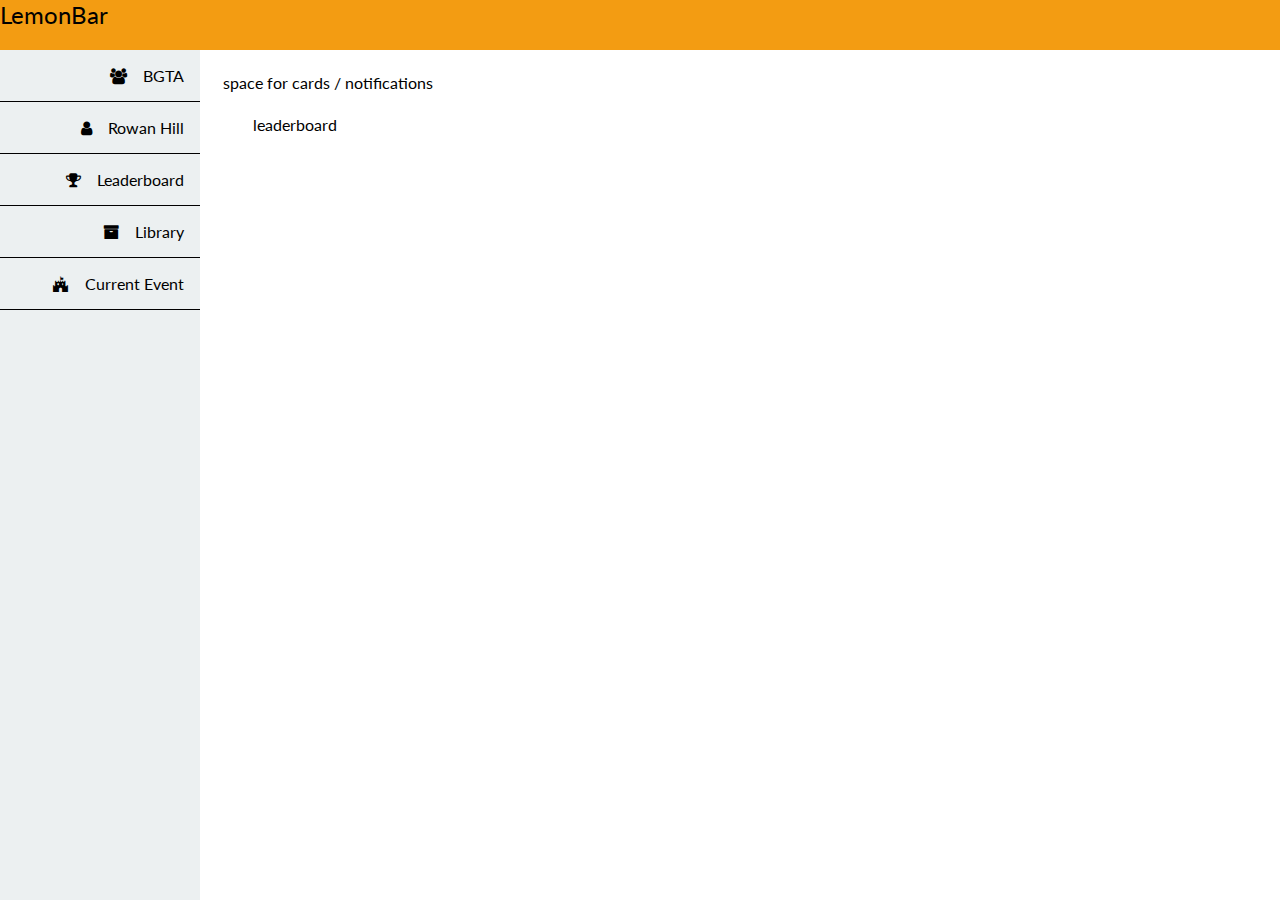
<file: views/index.html>
<!DOCTYPE html>
<html>
<head>
	<title>LemonBar v0.1.0</title>
	<script type="text/javascript" src="../static/js/lemonbar.js"></script>
	<link rel="stylesheet" type="text/css" href="../static/css/lemonbar.css">
	<link href='https://fonts.googleapis.com/css?family=Lato&subset=latin,latin-ext' rel='stylesheet' type='text/css'>
	<link rel="stylesheet" href="https://maxcdn.bootstrapcdn.com/font-awesome/4.5.0/css/font-awesome.min.css">
</head>
<body>
	<div class="nav-header">LemonBar</div>
	<div class="content">
		<div class="nav-left">
			<ul>
				<li>
					<i class="fa fa-users"></i>
					<a href="group">BGTA</a>
				</li>
				<li>
					<i class="fa fa-user"></i>
					<a href="profile">Rowan Hill</a>
				</li>
				<li>
					<i class="fa fa-trophy"></i>
					<a href="#">Leaderboard</a>
				</li>
				<li>
					<i class="fa fa-archive"></i>
					<a href="library">Library</a>
				</li>
				<li>
					<i class="fa fa-fort-awesome"></i>
					<a href="event">Current Event</a>
				</li>
			</ul>
		</div>
		<div class="content-main">
			<div class="board content-cards">
				 space for cards / notifications
			</div>
			<div class="board content-table">
				leaderboard
			</div>
		</div>
	</div>
</body>
</html>
</file>
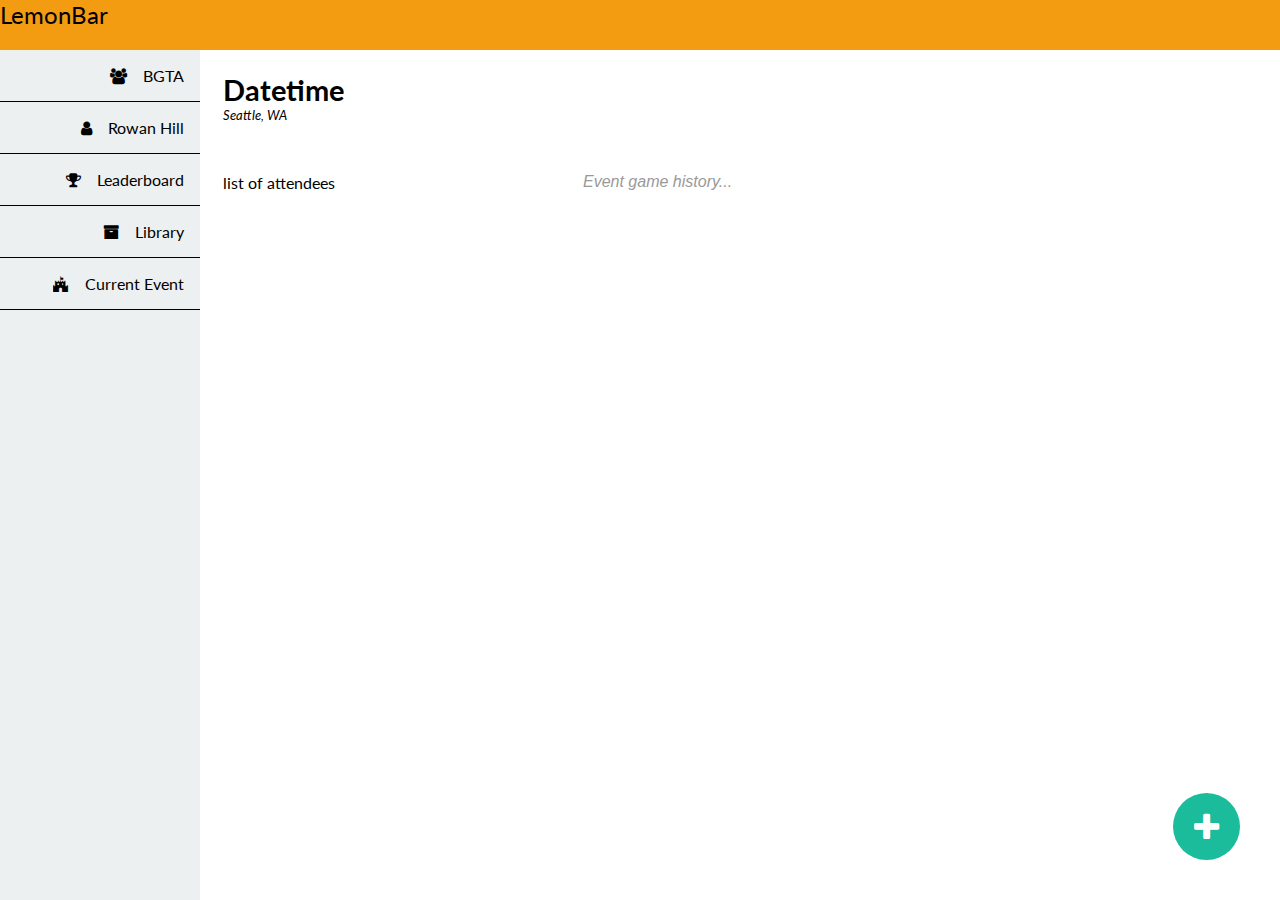
<file: views/event.html>
<!DOCTYPE html>
<html>
<head>
	<title>LemonBar v0.1.0</title>
	<script type="text/javascript" src="../static/js/lemonbar.js"></script>
	<link rel="stylesheet" type="text/css" href="../static/css/lemonbar.css">
	<link href='https://fonts.googleapis.com/css?family=Lato&subset=latin,latin-ext' rel='stylesheet' type='text/css'>
	<link rel="stylesheet" href="https://maxcdn.bootstrapcdn.com/font-awesome/4.5.0/css/font-awesome.min.css">
</head>
<body>
	<div class="content-hover content-cover"></div>
	<div class="nav-header">LemonBar</div>
	<div class="content">
		<div class="nav-left">
			<ul>
				<li>
					<i class="fa fa-users"></i>
					<a href="group">BGTA</a>
				</li>
				<li>
					<i class="fa fa-user"></i>
					<a href="profile">Rowan Hill</a>
				</li>
				<li>
					<i class="fa fa-trophy"></i>
					<a href="index">Leaderboard</a>
				</li>
				<li>
					<i class="fa fa-archive"></i>
					<a href="library">Library</a>
				</li>
				<li>
					<i class="fa fa-fort-awesome"></i>
					<a href="#">Current Event</a>
				</li>
			</ul>
		</div>
		<div class="content-main">
			<div class="content-title">
				<span class="text-title text-large">Datetime</span>
				<span class="text-accent text-small">Seattle, WA</span>
				<!-- event info (date, time, duration, location) -->
			</div>
			<div class="content-columns">
				<div class="event column-1">
					list of attendees
				</div>
				<div class="event-grid column-2-3">
					<span class="text-faint text-accent">Event game history...</span>
					<div class="content-add">
						<i class="fa fa-plus fa-2x"></i>
					</div>
				</div>
			</div>
			<div class="content-form content-hover">
				<i class="fa fa-times-circle content-form-close"></i>
				add new game to event<br>
				<div class="game-state-game">
					Game : 
					<select name="game">
						<option value="object1">Object1</option>
						<option value="object2">Object2</option>
						<option value="object3">Object3</option>
					</select>
				</div>
				<div class="game-state-players">
					Players :<br>
					<input type="checkbox" name="game_players" value="player1">Player 1</input><br>
					<input type="checkbox" name="game_players" value="player2">Player 2</input><br>
					<input type="checkbox" name="game_players" value="player3">Player 3</input><br>
				</div>
				<div class="button game-state-begin">
					Start
				</div>
			</div>
		</div>
	</div>
	<script src="https://ajax.googleapis.com/ajax/libs/jquery/2.2.0/jquery.min.js"></script>
	<script type="text/javascript" src="../static/js/event.js" defer></script>
</body>
</html>
</file>
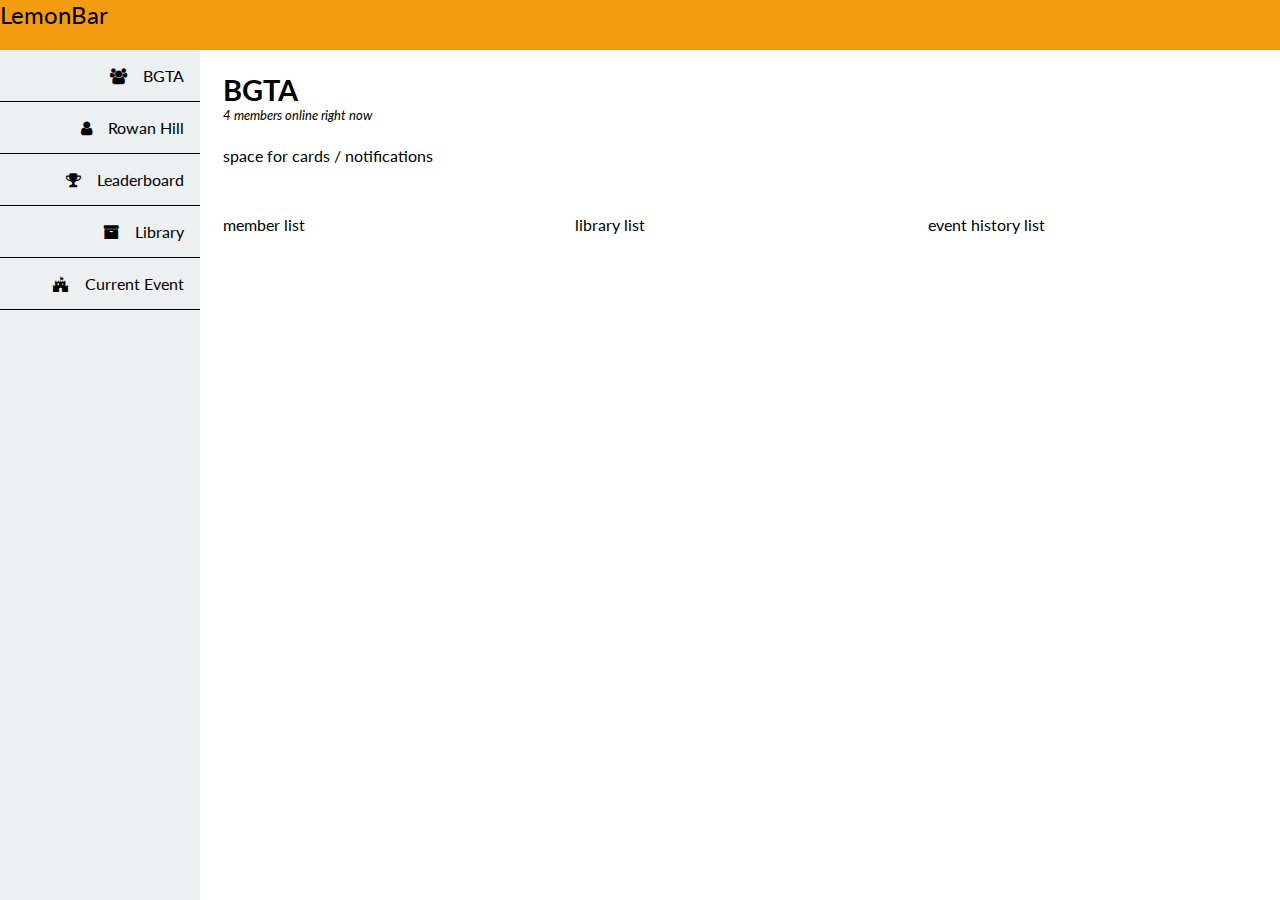
<file: views/group.html>
<!DOCTYPE html>
<html>
<head>
	<title>LemonBar v0.1.0</title>
	<script type="text/javascript" src="../static/js/lemonbar.js"></script>
	<link rel="stylesheet" type="text/css" href="../static/css/lemonbar.css">
	<link href='https://fonts.googleapis.com/css?family=Lato&subset=latin,latin-ext' rel='stylesheet' type='text/css'>
	<link rel="stylesheet" href="https://maxcdn.bootstrapcdn.com/font-awesome/4.5.0/css/font-awesome.min.css">
</head>
<body>
	<div class="nav-header">LemonBar</div>
	<div class="content">
		<div class="nav-left">
			<ul>
				<li>
					<i class="fa fa-users"></i>
					<a href="group">BGTA</a>
				</li>
				<li>
					<i class="fa fa-user"></i>
					<a href="profile">Rowan Hill</a>
				</li>
				<li>
					<i class="fa fa-trophy"></i>
					<a href="index">Leaderboard</a>
				</li>
				<li>
					<i class="fa fa-archive"></i>
					<a href="library">Library</a>
				</li>
				<li>
					<i class="fa fa-fort-awesome"></i>
					<a href="event">Current Event</a>
				</li>
			</ul>
		</div>
		<div class="content-main">
			<div class="content-title">
				<span class="text-title text-large">BGTA</span>
				<span class="text-accent text-small">4 members online right now</span>
			</div>
			<div class="content-cards">
				 space for cards / notifications
			</div>
			<div class="content-columns">
				<div class="group column-1">
					member list
				</div>
				<div class="group column-2">
					library list
				</div>
				<div class="group column-3">
					event history list
				</div>
			</div>
		</div>
	</div>
</body>
</html>
</file>
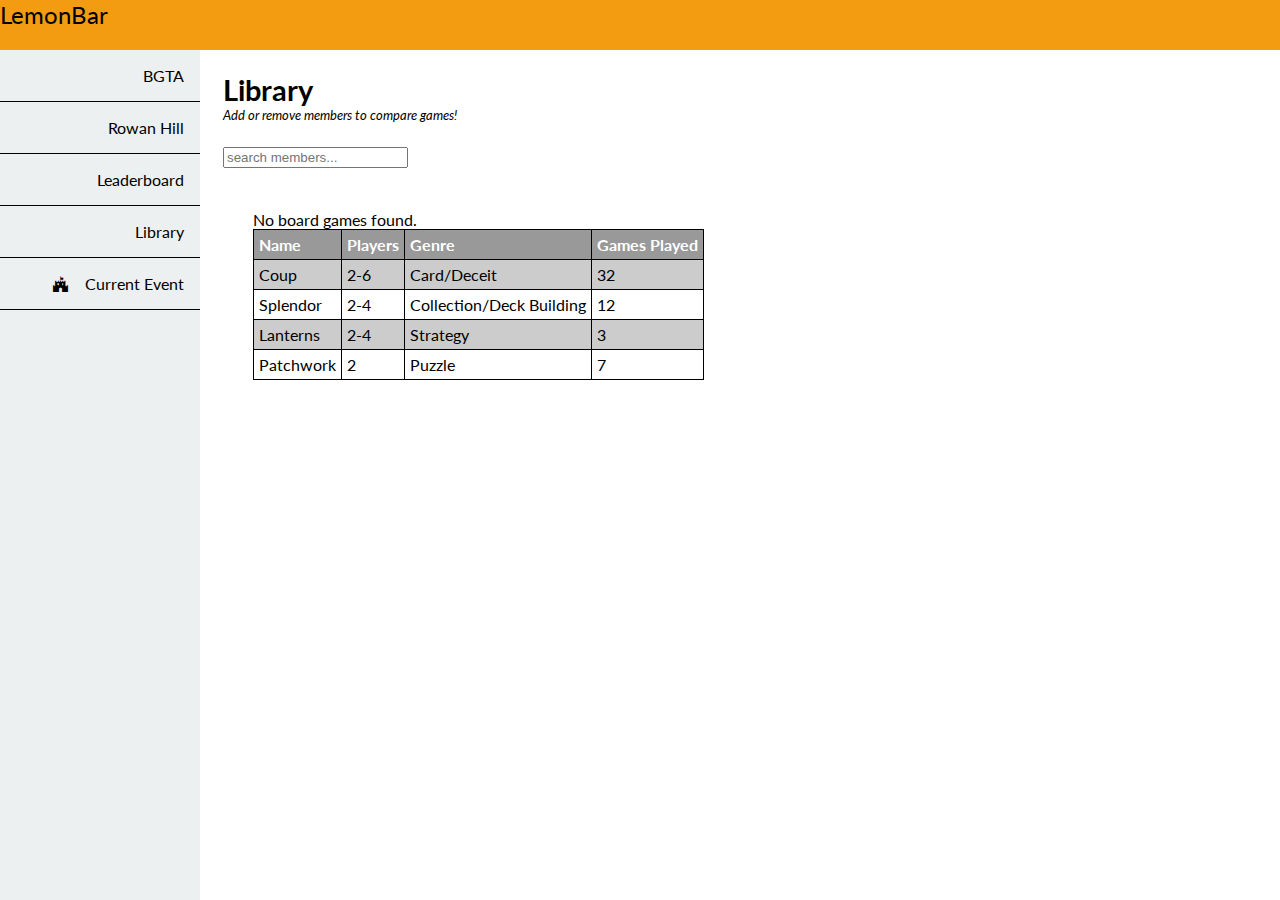
<file: views/library.html>
<!DOCTYPE html>
<html>
<head>
	<title>LemonBar v0.1.0</title>
	<link rel="stylesheet" type="text/css" href="../static/css/lemonbar.css">
	<link href='https://fonts.googleapis.com/css?family=Lato&subset=latin,latin-ext' rel='stylesheet' type='text/css'>
	<link href="https://file.myfontastic.com/TmfmM6AAkDdsE4Db6sfmMC/icons.css" rel="stylesheet">
	<link rel="stylesheet" href="https://maxcdn.bootstrapcdn.com/font-awesome/4.5.0/css/font-awesome.min.css">
</head>
<body>
	<div class="nav-header">LemonBar</div>
	<div class="content">
		<div class="nav-left">
			<ul>
				<li>
					<i class="icon-bgta-icons-meeple"></i>
					<a href="group">BGTA</a>
				</li>
				<li>
					<i class="icon-bgta-icons-profile"></i>
					<a href="profile">Rowan Hill</a>
				</li>
				<li>
					<i class="icon-bgta-icons-leaderboard"></i>
					<a href="index">Leaderboard</a>
				</li>
				<li>
					<i class="icon-bgta-icons-library"></i>
					<a href="#">Library</a>
				</li>
				<li>
					<i class="fa fa-fort-awesome"></i>
					<a href="event">Current Event</a>
				</li>
			</ul>
		</div>
		<div class="content-main">
			<div class="content-title">
				<span class="text-title text-large">Library</span>
				<span class="text-accent text-small">Add or remove members to compare games!</span>
			</div>
			<div class="content-search">
				<div>
					<!-- <form> -->
						<input class="form-input" type="text" name="player" placeholder="search members...">
					<!-- </form> -->
				</div>
				<div class="content-labels">
					<!-- <div class="content-label">player label 1<span class="close">x</span></div>
					<div class="content-label">player label 2<span class="close">x</span></div>
					<div class="content-label">player label 3<span class="close">x</span></div> -->
				</div>
			</div>
			<div class="content-table">
				<div class="error-message">No board games found.</div>
				<table>
					<tr>
						<td>Name</td>
						<td>Players</td>
						<td>Genre</td>
						<td>Games Played</td>
					</tr>
					<tr>
						<td>Coup</td>
						<td>2-6</td>
						<td>Card/Deceit</td>
						<td>32</td>
					</tr>
					<tr>
						<td>Splendor</td>
						<td>2-4</td>
						<td>Collection/Deck Building</td>
						<td>12</td>
					</tr>
					<tr>
						<td>Lanterns</td>
						<td>2-4</td>
						<td>Strategy</td>
						<td>3</td>
					</tr>
					<tr>
						<td>Patchwork</td>
						<td>2</td>
						<td>Puzzle</td>
						<td>7</td>
					</tr>
				</table>
			</div>
		</div>
	</div>
		<script src="https://ajax.googleapis.com/ajax/libs/jquery/2.2.0/jquery.min.js"></script>
		<script type="text/javascript" src="../static/js/library.js" defer></script>
	</body>
</html>
</file>
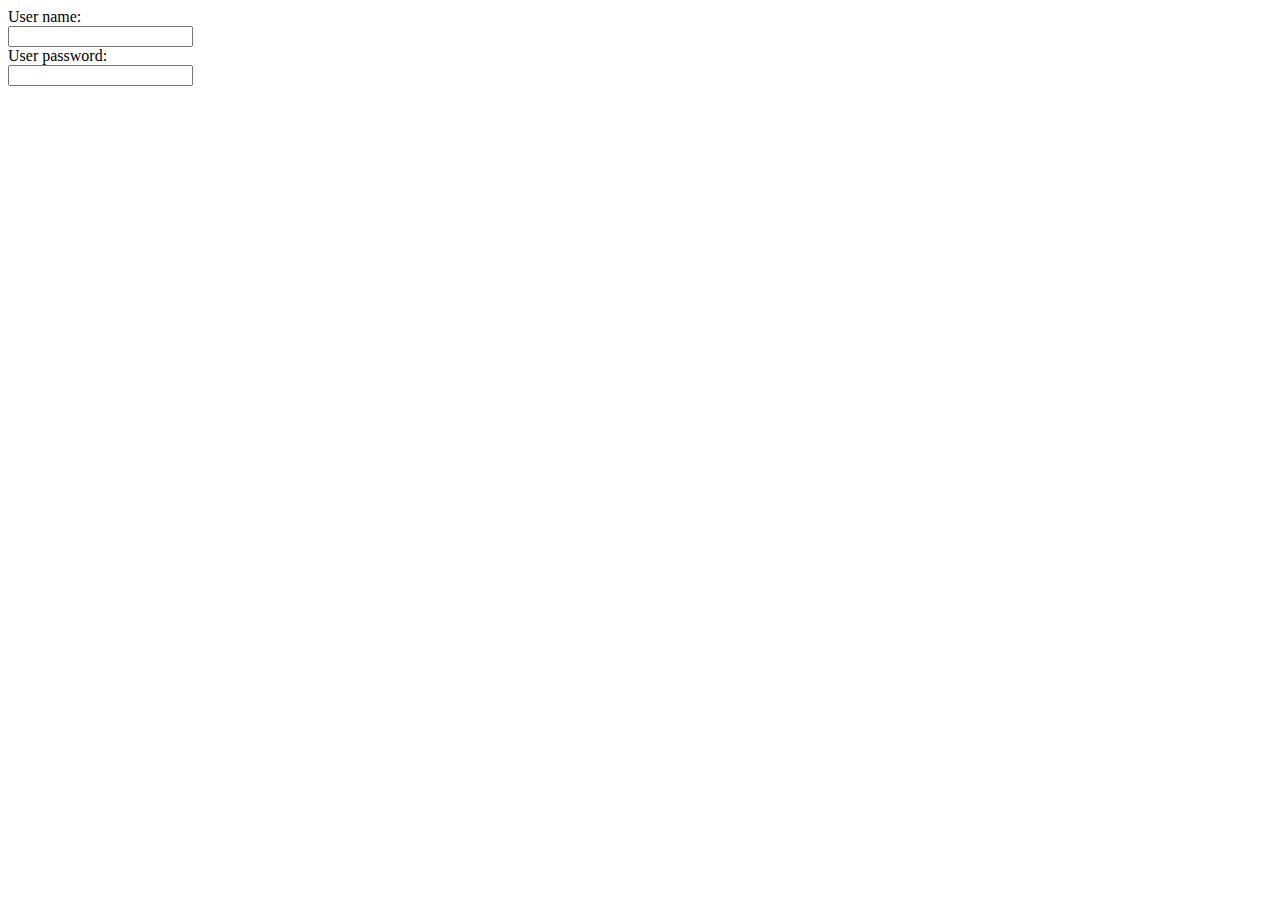
<file: views/login.html>
<!DOCTYPE html>
<html>
<head>
	<title>Login to LemonBar</title>
</head>

<body>
	<div>
		<form>
			User name:<br>
			<input type="text" name="user"><br>
			User password:<br>
			<input type="password" name="pass">
  		</form>
	</div>
</body>
</html>
</file>
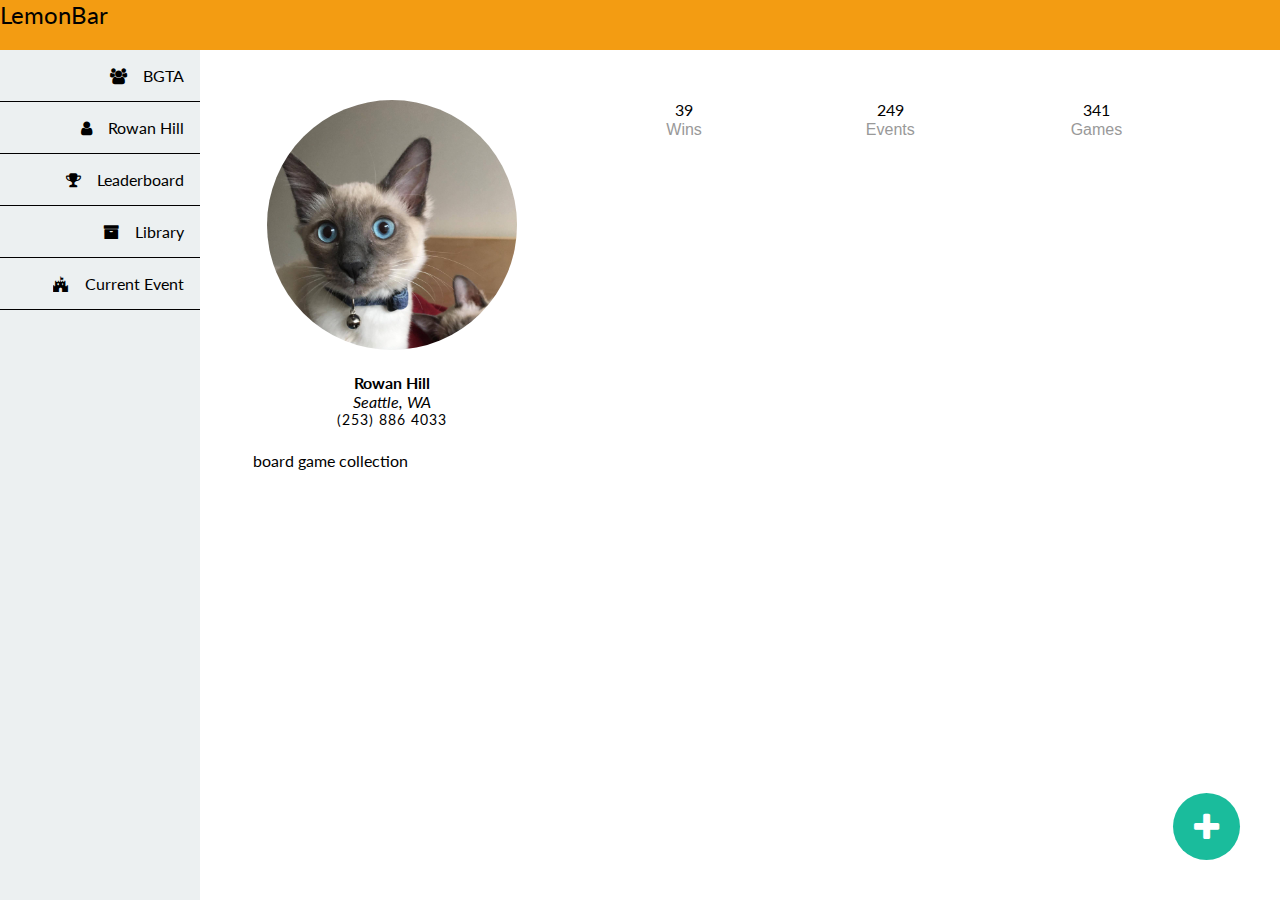
<file: views/profile.html>
<!DOCTYPE html>
<html>
<head>
	<title>LemonBar v0.1.0</title>
	<!-- <script type="text/javascript" src="../static/js/lemonbar.js"></script> -->
	<link rel="stylesheet" type="text/css" href="../static/css/lemonbar.css">
	<link href='https://fonts.googleapis.com/css?family=Lato&subset=latin,latin-ext' rel='stylesheet' type='text/css'>
	<link rel="stylesheet" href="https://maxcdn.bootstrapcdn.com/font-awesome/4.5.0/css/font-awesome.min.css">
</head>
<body>
	<div class="content-hover content-cover"></div>
	<div class="nav-header">LemonBar</div>
	<div class="content">
		<div class="nav-left">
			<ul>
				<li>
					<i class="fa fa-users"></i>
					<a href="/group">BGTA</a>
				</li>
				<li>
					<i class="fa fa-user"></i>
					<a href="#">Rowan Hill</a>
				</li>
				<li>
					<i class="fa fa-trophy"></i>
					<a href="/index">Leaderboard</a>
				</li>
				<li>
					<i class="fa fa-archive"></i>
					<a href="/library">Library</a>
				</li>
				<li>
					<i class="fa fa-fort-awesome"></i>
					<a href="/event">Current Event</a>
				</li>
			</ul>
		</div>
		<div class="content-main">
			<div class="content-columns">
				<div class="profile column-1">
					<div class="content-picture">
						<img src="../static/profile.jpg" class="profile-picture">
					</div>
					<div class="content-header">
						<span class="text-title">Rowan Hill</span>
						<span class="text-accent">Seattle, WA</span>
						<span class="text-spacing">(253) 886 4033</span>
					</div>
					<!-- <div class="content-contact">
					</div> -->
				</div>
				<div class="profile column-2-3">
					<div class="content-badges">
						<div class="text-label">39<br><span class="text-faint">Wins</span></div>
						<div class="text-label">249<br><span class="text-faint">Events</span></div>
						<div class="text-label">341<br><span class="text-faint">Games</span></div>
					</div>
				</div>
			</div>
			<div class="profile content-table">
				board game collection
			</div>
			<div class="content-form content-hover">
				<i class="fa fa-times-circle content-form-close"></i>
				add new game(s) to your library<br>
				<div class="content-search">
					<div>
						<!-- <form> -->
							<input class="form-input" type="text" name="player" placeholder="game name">
						<!-- </form> -->
					</div>
					<div class="content-labels"></div>
					<div class="button library-game-add">
						Submit
					</div>
				</div>
			</div>
			<div class="content-add">
				<i class="fa fa-plus fa-2x"></i>
			</div>
	</div>
	<script src="https://ajax.googleapis.com/ajax/libs/jquery/2.2.0/jquery.min.js"></script>
	<script type="text/javascript" src="../static/js/profile.js" defer></script>
</body>
</html>
</file>
<file: static/css/lemonbar.css>
html{
	margin: 0;
	padding: 0;
}

body{
	margin: 0;
	padding: 0;
	min-width: 600px;
	height: 100vh;
	font-family: 'Lato', arial, sans-serif;
	font-size: 16px;
}

/*Table Styling*/
table, th, td {
    border: 1px solid black;
    border-collapse: collapse;
}

th, td {
    padding: 5px;
}
 tr:first-child {
	 background-color: #999999;
	 font-weight: bold;
	 color: white;
 }

 tr:nth-child(even) {
	 background-color: #cccccc;
 }

.button{
	width: 80px;
	height: 25px;
	border-radius: 5px;
	text-align: center;
	cursor: pointer;
	color: #ffffff;
}

.content{
	display: flex;
	height: calc(100% - 50px);
}

.nav-header{
	font-size: 1.5em;
	height: 50px;
	background: #f39c12;
}

.nav-left{
	display: inline-block;
	background: #ecf0f1;
	height: 100%;
	min-width: 200px;
}

.nav-left ul{
	list-style-type: none;
	margin: 0;
	padding: 0;
}

.nav-left i{
	margin-right: 12px;
}

.nav-left li{
	border-bottom: 1px solid black;
	padding-bottom: 16px;
	padding-top: 16px;
	padding-right: 16px;
	text-align: right;
}

.nav-left a{
	text-decoration: none;
	color: #000000;
}

.content-add{
	background-color: #1abc9c;
	width: 67px;
	height: 67px;
	text-align: center;
	border-radius: 67px;
	position: absolute;
	right: 40px;
	bottom: 40px;
}

.content-add:hover{
	cursor: pointer;
}

.content-add i{
	width: 40px;
	height: 40px;
	position: relative;
	top: 19px;
	color: #ffffff;
}

.content-main{
	display: inline-block;
	width: 100%;
	padding-right: 23px;
}

/*profile page*/
.content-header{
	text-align: center;
	margin-top: 23px;
	width: 100%;
}

.content-hover{
	visibility: hidden;
}

.content-cover{
	position: absolute;
	width: 100%;
	height: 100%;
	background-color: black;
	opacity: 0.15;
}

.content-form{
	position: absolute;
	width: 600px;
	height: 400px;
	top: 50%;
	margin-top: -200px;
	left: 50%;
	margin-left: -300px;
	background-color: white;
	-webkit-box-shadow: 0px 2px 15px 2px rgba(0,0,0,0.55);
    -moz-box-shadow: 0px 2px 15px 2px rgba(0,0,0,0.55);
	box-shadow: 0px 2px 15px 2px rgba(0,0,0,0.55);
}

.content-form-close{
	position: absolute;
	top: 10px;
	right: 10px;
	color: #7f8c8d;
}

.content-form-close:hover{
	color: #c0392b;
	cursor: pointer;
}

.content-cards{
	margin-top: 23px;
	margin-left: 23px;
}

.content-labels, .content-badges{
	width: 100%;
	display: inline-block;
}

.content-label{
	margin-top: 8px;
	margin-left: 23px;
	padding: 5px;
	padding-right: 25px;
	border: 2px solid #f39c12;
	border-radius: 5px;
	background: #fbd9a4;
	position: relative;
	display: inline-block;
}

.close{
	font-weight: bold;
	font-size: 1.2em;
	position: absolute;
	right: 5px;
	bottom: 5px;
}

.close:hover{
	cursor: pointer;
}

.content-columns{
	display: flex;
}

.content-table{
	width: 90%;
	margin: auto;
	margin-top: 23px;
}

.content-title{
	margin-left: 23px;
	margin-top: 23px;
}

.content-picture{
	width: 250px;
	height: 250px;
	border-radius: 250px;
	overflow: hidden;
	margin: auto;
}

.content-search{
	margin-top: 23px;
	margin-left: 23px;
}

.column-1, .column-2, .column-3{
	width: 33%;
	display: inline-block;
	margin-left: 23px;
	margin-top: 50px;
	/*border: 1px solid black;*/ /*testing*/
}

.column-2-3{
	display: inline-block;
	width: 66%;
	margin-left: 23px;
	margin-top: 50px;
}

.nav-icon.profile {
	background-image: URL(../static/images/profile-icon.jpg);
}

.nav-icon {
	width: 16px;
	height: 16px;
}

.error-message {

}

.profile-picture{
	width: 250px;
}

.text-accent{
	display: block;
	font-style: italic;
}

.text-label{
	display: inline-block;
	width: 30%;
	margin: auto;
	text-align: center;
}

.text-faint{
	font-family: 'Lato Hairline', arial, sans-serif;
	color: #999999;
	font-weight: normal;
}

.text-spacing{
	display: block;
	letter-spacing: 1px;
	font-size: 0.9em;
}

.text-title{
	display: block;
	font-weight: bold;
}

.text-small{
	font-size: 0.8em;
}

.text-large{
	font-size: 1.8em;
}

.game-object{
	border: 1px solid black;
	padding: 5px;
	margin-right: 10px;
	margin-top: 10px;
	display: inline-block;
}

.game-state-begin, .library-game-add{
	position: relative;
	top: 25px;
	left: 15px;
	color: #ffffff;
	background-color: #1abc9c;
}

.game-state-end{
	background-color: #c0392b;
}

@media (max-width: 800px) {
	.content-main{
		text-align: center;
	}

	.content-columns{
		display: block;
		margin-left: 23px;
	}

	.content-table{
		margin-left: 23px;
		width: initial;
	}

	.content-labels{
		margin-top: 3px;
	}

	.content-label{
		margin-top: 5px;
		margin-right: 5px;
		margin-left: 0px;
	}

	.column-1, .column-2, .column-3{
		width: 100%;
		margin: 0;
		margin-top: 23px;
	}

	.column-2-3{
		width: 100%;
		margin: 0;
		margin-top: 23px;
	}
}
</file>
